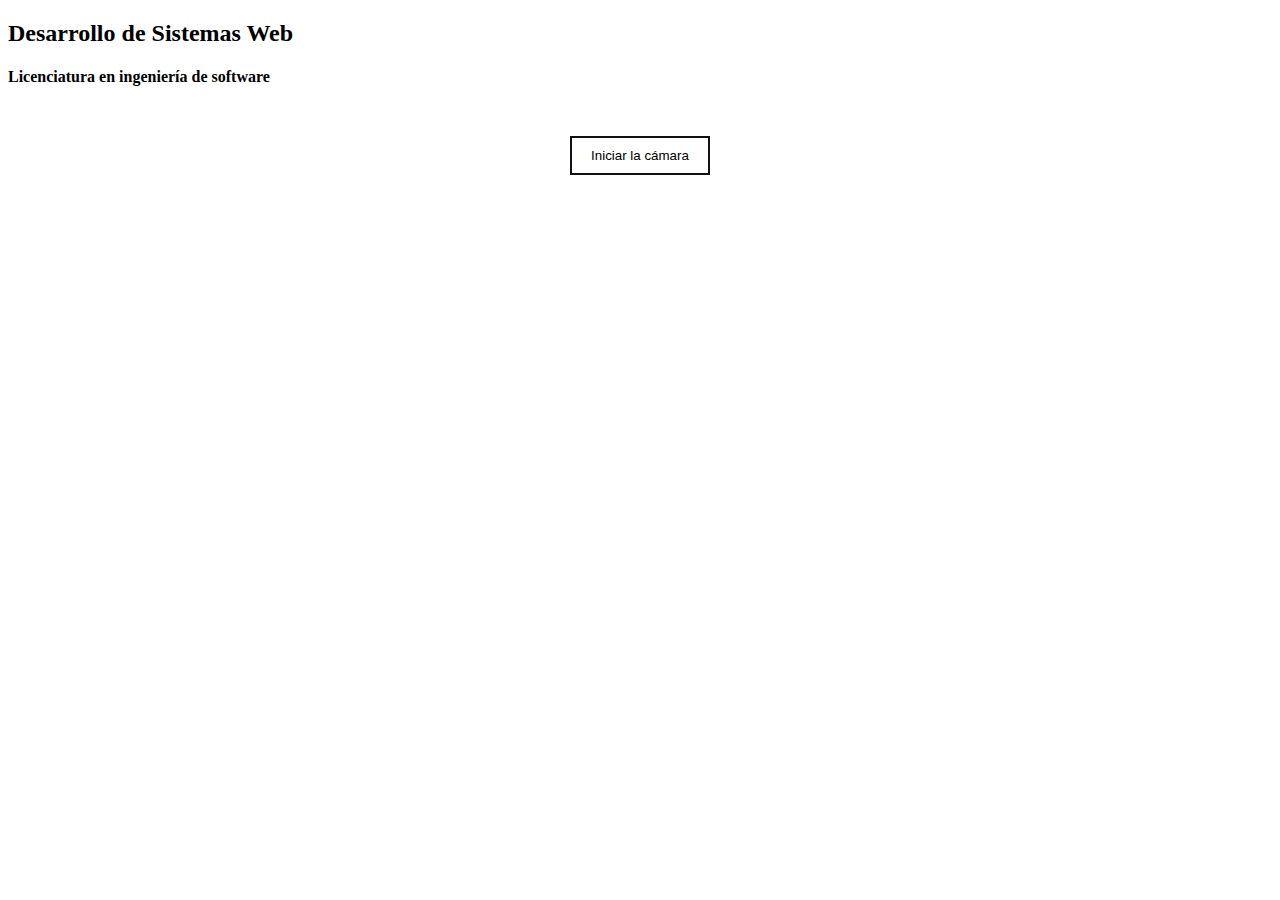
<file: camara/index.html>
<!DOCTYPE html>
<html lang="es">
<head>
    <meta charset="UTF-8">
    <meta name="viewport" content="width=device-width, initial-scale=1.0">
    <title>Dispositivos de E/S - Cámara</title>
    <link rel="icon" href="data:;base64,iVBORw0KGgo"/>
    <link rel="stylesheet" href="camara.css"/>
    <script defer src="camara.js"></script>
</head>

<body>
    <header>
        <h2>Desarrollo de Sistemas Web</h2>
        <h4>Licenciatura en ingeniería de software</h4>
    </header>

    <main role="main" class="pb-3">
        <button id="iniciar-camara">Iniciar la cámara</button>
        <video id="video" width="320" height="240" autoplay></video>
        <button id="clic-foto">Tomar foto</button>
        <div id="dataurl-container">
            <canvas id="canvas" width="320" height="240"></canvas>
            <div id="dataurl-header">Data URL de la imagen</div>
            <textarea id="dataurl" readonly></textarea>
            <button id="clic-azure">Subir a Azure</button>
            <div id="imgazure-url">Imagen en Azure</div>
            <img id="imgazure"/>
        </div>
    </main>
</body>

</html>
</file>
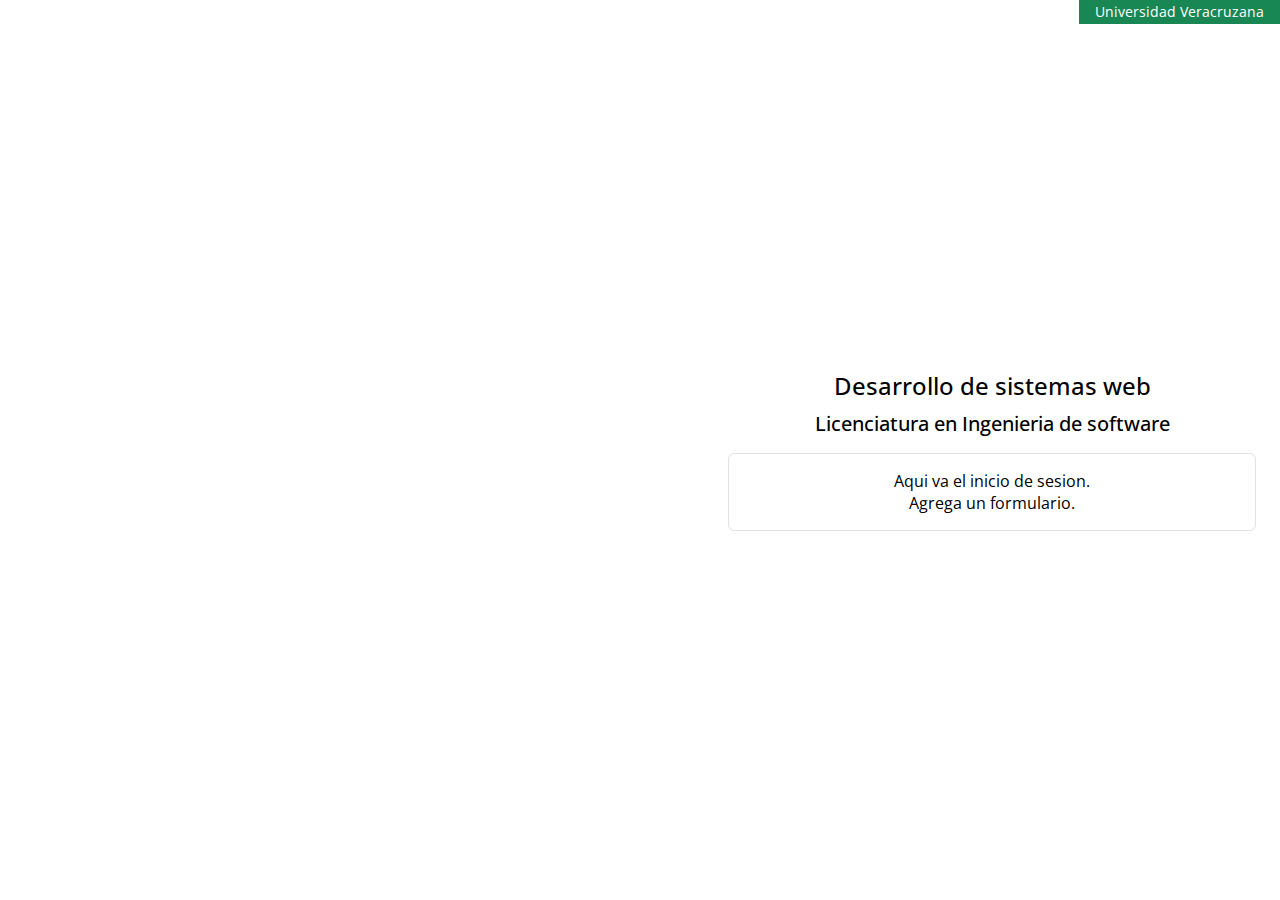
<file: css_login/index.html>
<!DOCTYPE html>
<html lang="en">
<head>
    <meta charset="UTF-8">
    <meta name="viewport" content="width=device-width, initial-scale=1.0">
    <title>Formulario con inicio de sesión</title>
    <link rel="stylesheet" href="estilos.css">
</head>
<body>
    <div class="header">
        <a href="https://www.uv.mx/" title="Abrir el sitio web de la Universidad Veracruzana">Universidad Veracruzana</a>
    </div>
    <div class="contenedor-grid">
        <div class="lado-izquierdo"></div>
        <div class="lado-derecho">
            <div class="contenedor-login">
                <h1 class="h3">Desarrollo de sistemas web</h1>
                <h2 class="h5">Licenciatura en Ingenieria de software</h2>
                <div class="card">
                    <p>Aqui va el inicio de sesion.</p>
                    <p>Agrega un formulario.</p>
                </div>
            </div>
        </div>
    </div>
</body>
</html>
</file>
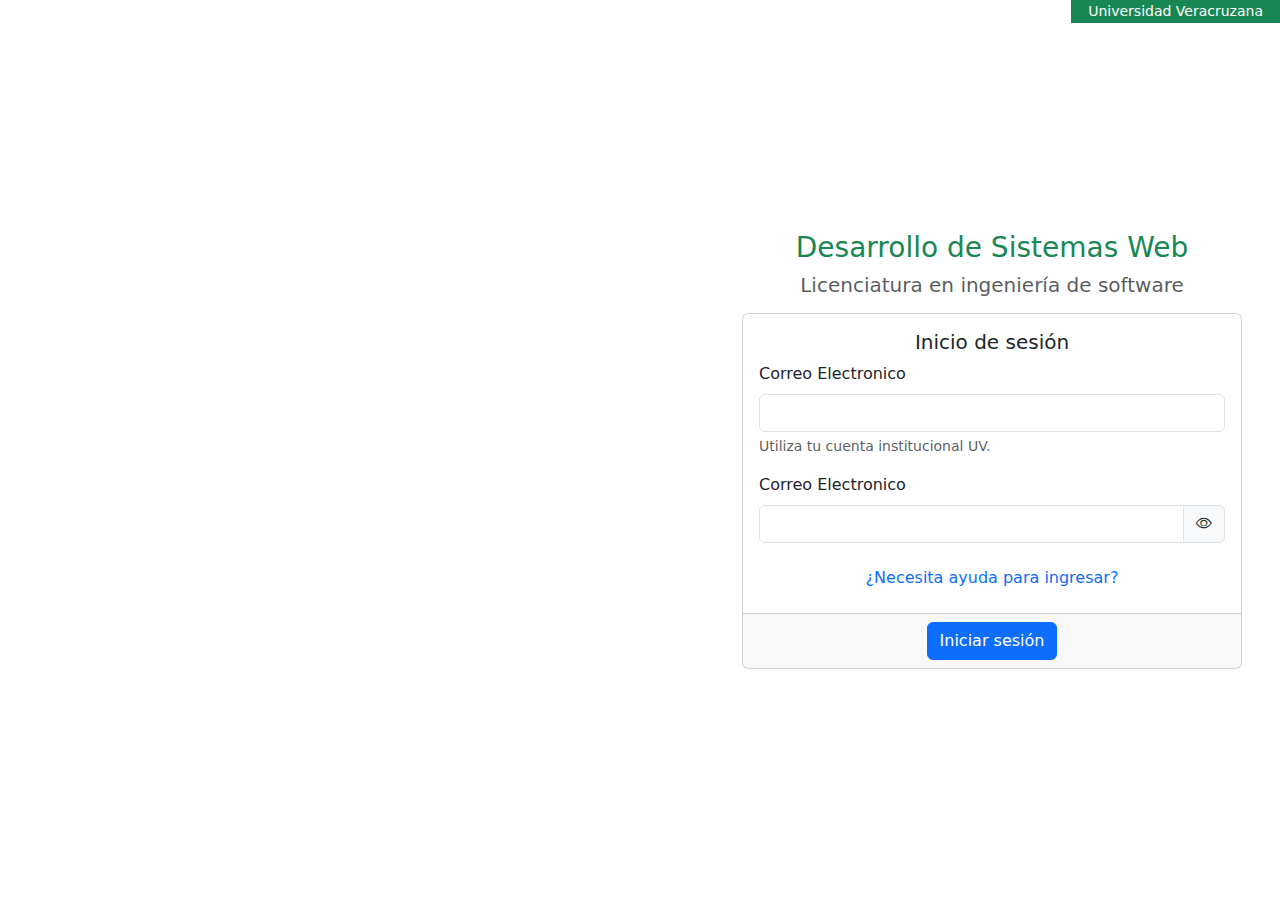
<file: css_login_pt2/index.html>
<!DOCTYPE html>
<html lang="en">
<head>
    <meta charset="UTF-8">
    <meta name="viewport" content="width=device-width, initial-scale=1.0">
    <title>Formulario con inicio de sesión</title>
    <link rel="stylesheet" href="estilos.css">
    <link rel="stylesheet" href="https://cdn.jsdelivr.net/npm/bootstrap@5.3.2/dist/css/bootstrap.min.css">
    <link rel="stylesheet" href="https://cdn.jsdelivr.net/npm/bootstrap-icons@1.11.1/font/bootstrap-icons.css">
    <link rel="preconnect" href="https://fonts.googleapis.com">
    <link rel="preconnect" href="https://fonts.gstatic.com" crossorigin>
    <link href="https://fonts.googleapis.com/css2?family=Open+Sans:ital,wght@0,300;0,400;0,500;0,600;0,700;0,800;1,300;1,400;1,500;1,600;1,700;1,800&family=Roboto:wght@400;500&display=swap" rel="stylesheet">
    <script defer src="https://cdn.jsdelivr.net/npm/bootstrap@5.3.2/dist/js/bootstrap.bundle.min.js"></script>
</head>
<body>
    <div class="header">
        <a href="https://www.uv.mx/" title="Abrir el sitio web de la Universidad Veracruzana" class="text-bg-success position-absolute top-0 end-0 btn btn-link btn-sm px-3 py-0 rounded-0 text-decoration-none">Universidad Veracruzana</a>
    </div>
    <div class="contenedor-grid">
        <div class="lado-izquierdo"></div>
        <div class="lado-derecho">
            <div class="contenedor-login mx-4">
                <h1 class="h3 text-center text-success">Desarrollo de Sistemas Web</h1>
                <h2 class="h5 text-center text-muted">Licenciatura en ingeniería de software</h2>
                <form>
                    <div class="card mx-auto mt-3">
                        <div class="card-body">
                            <h5 class="card-card-title text-center">Inicio de sesión</h5>
                            <div class="mb-3">
                                <label for="exampleInputEmail1" class="form-label">Correo Electronico</label>
                                <input type="email" class="form-control" id="exampleInputEmail1" aria-describedby="emailHelp">
                                <div class="form-text" id="emailHelp">Utiliza tu cuenta institucional UV.</div>
                            </div>
                            <div class="mb-3">
                                <label for="Password" class="form-label">Correo Electronico</label>
                                <div class="input-group mb-3">
                                    <input type="password" class="form-control" id="Password">
                                    <span class="input-group-text">
                                        <i class="bi bi-eye" id="togglePassword" style="cursor: pointer"></i>
                                    </span>
                                </div>
                            </div>

                            <script>
                                const password = document.querySelector('#Password');
                                document.querySelector('#togglePassword').addEventListener('click', function(event) {
                                    const type = password.getAttribute('type') == 'password' ? 'text' : 'password';
                                    password.setAttribute('type', type);
                                    if(type == 'password') {
                                        this.classList.remove('bi-eye-slash');
                                        this.classList.add('bi-eye');
                                    } 
                                    else {
                                        this.classList.remove('bi-eye');
                                        this.classList.add('bi-eye-slash');
                                    }
                                });
                            </script>

                            <div class="text-center">
                                <a class="btn btn-link text-decoration-none" data-bs-toggle="modal" data-bs-target="#modalAviso">¿Necesita ayuda para ingresar?</a>
                            </div>
                        </div>

                        <div class="card-footer text-center">
                            <button class="btn btn-primary" type="submit">Iniciar sesión</button>
                        </div>
                    </div>
                </form>
            </div>
        </div>
    </div>

    <!-- Modal -->
    <div class="modal fade" id="modalAviso" tabindex="-1" aria-labelledby="modalAvisoLabel" aria-hidden="true">
        <div class="modal-dialog modal-xl">
            <div class="modal-content">
                <div class="modal-header">
                    <h5 class="modal-title" id="modalAvisoLabel">¿Necesita ayuda para inicial?</h5>
                    <button type="button" class="btn-close" data-bs-dismiss="modal" aria-label="Close"></button>
                </div>
                <div class="modal-body">
                    <div class="container">
                        <h4 class="text-center mb-3">Verifique su cuenta institucional</h4>
                        <p>
                            En caso de presentar dificultades para acceder al sistema con la cuenta institucional, puede
                            restablecer la contraseña en el siguiente enlace:
                            <a href="https://dsia.uv.mx/CamCont/" class="text-decoration-none" target="_blank">Restablecer contraseña</a>
                        </p>
                        <p>
                            También puede solicitar apoyo a los encargados de cada región los cuales se listan a continuación:
                        </p>
                        <ul class="nav nav-tabs" id="myTab" role="tablist">
                            <li class="nav-item" role="presentation">
                                <button class="nav-link active" id="xalapa-tab" data-bs-toggle="tab" data-bs-target="#xalapa-tab-pane" type="button" role="tab" aria-controls="xalapa-tab-pane" aria-selected="true">Xalapa</button>
                            </li>
                            <li class="nav-item" role="presentation">
                                <button class="nav-link" id="veracruz-tab" data-bs-toggle="tab" data-bs-target="#veracruz-tab-pane" type="button" role="tab" aria-controls="veracruz-tab-pane" aria-selected="false">Veracruz</button>
                            </li>
                            <li class="nav-item" role="presentation">
                                <button class="nav-link" id="orizaba-tab" data-bs-toggle="tab" data-bs-target="#orizaba-tab-pane" type="button" role="tab" aria-controls="orizaba-tab-pane" aria-selected="false">Orizaba</button>
                            </li>
                            <li class="nav-item" role="presentation">
                                <button class="nav-link" id="poza-tab" data-bs-toggle="tab" data-bs-target="#poza-tab-pane" type="button" role="tab" aria-controls="poza-tab-pane" aria-selected="false">Poza Rica</button>
                            </li>
                            <li class="nav-item" role="presentation">
                                <button class="nav-link" id="coatza-tab" data-bs-toggle="tab" data-bs-target="#coatza-tab-pane" type="button" role="tab" aria-controls="coatza-tab-pane" aria-selected="false">Coatzacoalcos</button>
                            </li>
                        </ul>
                        <div class="tab-content border border-top-0 p-3" id="myTabContent">
                            <div class="tab-pane fade show active" id="xalapa-tab-pane" role="tabpane" aria-labelledby="home-tab" tabindex="0">
                                Xalapa<br>
                                Departamento de Servicios Informáticos de Red<br>
                                Lomas del Estadio s/n Edificio "E" 2do Piso C.P.91090<br>
                                Xalapa, Veracruz, México<br>
                                Tel: (228) 842-17-90<br>
                                Conmutador: (228) 842-17-00, 842-27-00<br>
                                Extensión: 11542, 11001<br>
                                Correo: depserv@uv.mx<br>
                            </div>
                            <div class="tab-pane fade" id="veracruz-tab-pane" role="tabpane" aria-labelledby="veracruz-tab" tabindex="0">
                                Veracruz<br>
                                Lic. Uriel Heriberto Lomelí Dorantes<br>
                                Av. Ruiz Cortines y Juan Pablo II. Edificio USBI Piso 2 Col. Fracc. Costa Verde C.P. 94294<br>
                                Boca Del Río, Veracruz, México<br>
                                Conmutador: (229) 775-20-00<br>
                                Extensión: 22115<br>
                                Correo: hlomeli@uv.mx<br>
                            </div>
                            <div class="tab-pane fade" id="orizaba-tab-pane" role="tabpane" aria-labelledby="orizaba-tab" tabindex="0">
                                Orizaba<br>
                                Lic. Elí Centeotl Hernández Hernández<br>
                                Poniente 7 1383 Col. Centro C.P. 94300<br>
                                Orizaba, Veracruz, México<br>
                                Tel: (272) 725-94-17<br>
                                Conmutador: (272) 726-30-66<br>
                                Extensión: 33203, 33205<br>
                                Correo: elichernandez@uv.mx<br>
                            </div>
                            <div class="tab-pane fade" id="poza-tab-pane" role="tabpane" aria-labelledby="poza-tab" tabindex="0">
                                Poza Rica - Tuxpan<br>
                                Mtro. Antonio Robles Guerra<br>
                                Blvrd. Ruiz Cortines Entre Justo Sierra Y Cedro 306 Col. Obras Sociales C.P. 93240<br>
                                Poza Rica, Veracruz, México<br>
                                Tel: (782) 822-58-78<br>
                                Conmutador: (782) 824-15-40<br>
                                Extensión: 41120<br>
                                Correo: arobles@uv.mx<br>
                            </div>
                            <div class="tab-pane fade" id="coatza-tab-pane" role="tabpane" aria-labelledby="coatza-tab" tabindex="0">
                                Coatzacoalcos - Minatitlán<br>
                                Mtro. Edgar Martínez<br>
                                Av. Universidad Veracruzana Km 7.5 Edificio USBI Col. Santa Isabel 1A. Etapa C.P. 96538<br>
                                Coatzacoalcos, Veracruz, México<br>
                                Tel: (921) 211-57-24<br>
                                Conmutador: (921) 211-57-00, ext. 51215<br>
                                Fax: (921) 211-57-05<br>
                                Correo: edgmartinez@uv.mx<br>
                            </div>
                        </div>
                    </div>
                    <div class="container mt-3">
                        <h4 class="text-center mb-3">Información de contacto</h4>
                        <p>
                            Si desea solicitar mayor información a la Contraloria General, puede dirigirse a los siguientes contactos:
                        </p>
                        <div class="table-responsive">
                            <table class="table table-bordered">
                                <thead class="table-light">
                                    <tr>
                                        <th>Nombre</th>
                                        <th>E-mail</th>
                                        <th>Extensión</th>
                                    </tr>
                                </thead>
                                <tbody>
                                    <tr>
                                        <td>Mtro. Guillermo Vera Amaro</td>
                                        <td>gvera@uv.mx</td>
                                        <td>11533</td>
                                    </tr>
                                </tbody>
                            </table>
                        </div>
                    </div>
                </div>

                <div class="modal-footer">
                    <button type="button" class="btn btn-secondary" data-bs-dismiss="modal">Cerrar</button>
                </div>
            </div>
        </div>
    </div>
</body>
</html>
</file>
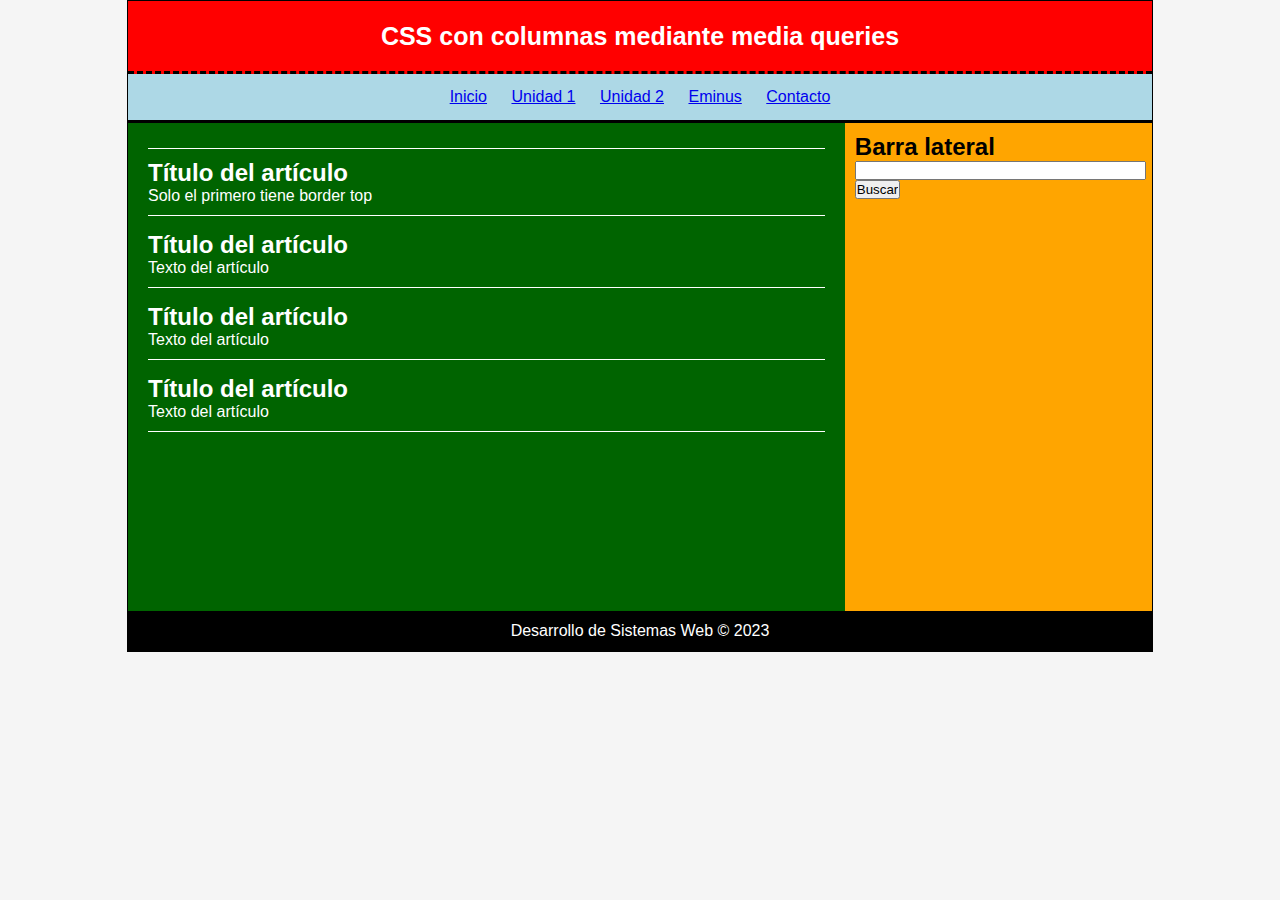
<file: grid_columns/index.html>
<!DOCTYPE html>
<html lang="es">

<head>
    <meta charset="UTF-8">
    <meta name="viewport" content="width=device-width, initial-scale=1.0">
    <link href="css/styles.css" rel="stylesheet" type="text/css" />
    <title>Columnas con media queries - CSS</title>
</head>

<body>
    <div id="container">
        <div class="header">
            <h1>CSS con columnas mediante media queries</h1>
        </div>
        <!-- Menú superior -->
        <div class="nav">
            <ul>
                <li>
                    <a href="index.html">Inicio</a>
                </li>
                <li>
                    <a href="index.html">Unidad 1</a>
                </li>
                <li>
                    <a href="index.html">Unidad 2</a>
                </li>
                <li>
                    <a href="index.html">Eminus</a>
                </li>
                <li>
                    <a href="index.html">Contacto</a>
                </li>
            </ul>
        </div>
        <!-- Contenido -->
        <div class="content">
            <div class="article">
                <h2>Título del artículo</h2>
                <p>Solo el primero tiene border top</p>
            </div>
            <div class="article">
                <h2>Título del artículo</h2>
                <p>Texto del artículo</p>
            </div>
            <div class="article">
                <h2>Título del artículo</h2>
                <p>Texto del artículo</p>
            </div>
            <div class="article">
                <h2>Título del artículo</h2>
                <p>Texto del artículo</p>
            </div>
        </div>
        <!-- Barra lateral -->
        <div class="aside">
            <h2>Barra lateral</h2>
            <form action="">
                <input type="text" name="busqueda" id="busqueda">
                <input type="submit" value="Buscar">
            </form>
        </div>
        <!-- Pie -->
        <div class="footer">
            Desarrollo de Sistemas Web &copy; 2023
        </div>
    </div>
</body>
</html>
</file>
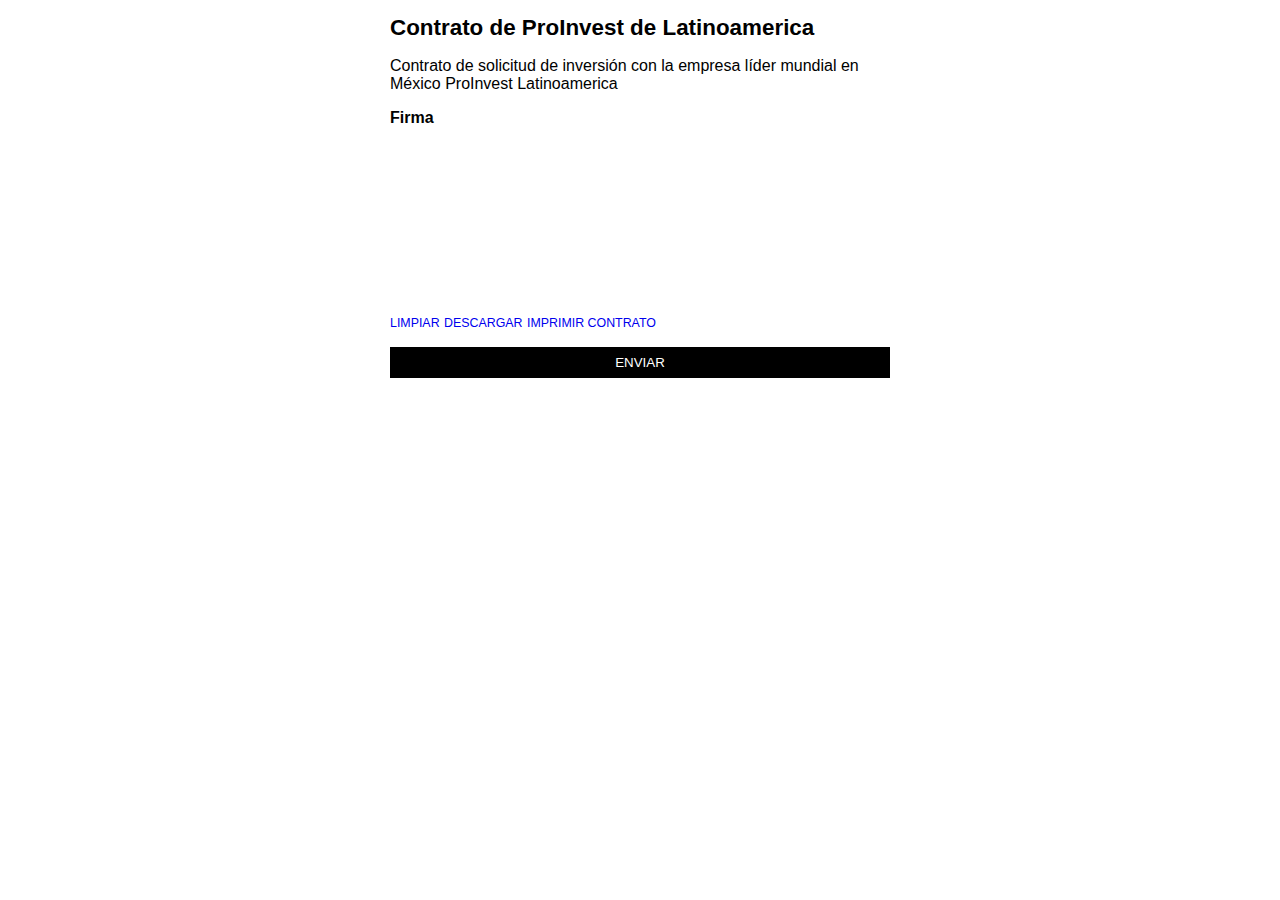
<file: js-firma/index.html>
<!DOCTYPE html>
<html lang="en">
<head>
    <meta charset="UTF-8">
    <meta name="viewport" content="width=device-width, initial-scale=1.0">
    <title>Captura de firma</title>
    <link rel="stylesheet" href="estilos.css">
    <script defer src="firma.js"></script>
</head>
<body>
    <form action="" class="firma-pad-form" method="post">
        <h1>Contrato de ProInvest de Latinoamerica</h1>
        <p>Contrato de solicitud de inversión con la empresa líder mundial en México ProInvest Latinoamerica</p>
        
        <p><strong>Firma</strong></p>

        <div class="firma-pad-contenedor texto-centrado">
            <canvas class="firma-pad"></canvas>
        </div>

        <p>
            <a href="#" class="boton-limpiar boton-accion">Limpiar</a>
            <a href="#" class="boton-imagen boton-accion">Descargar</a>
            <a href="#" class="boton-contrato boton-accion">Imprimir contrato</a>
        </p>

        <button class="boton-enviar" type="submit">ENVIAR</button>
        <div class="firma-resultado-contenedor texto-centrado"></div>
    </form>
</body>
</html>
</file>
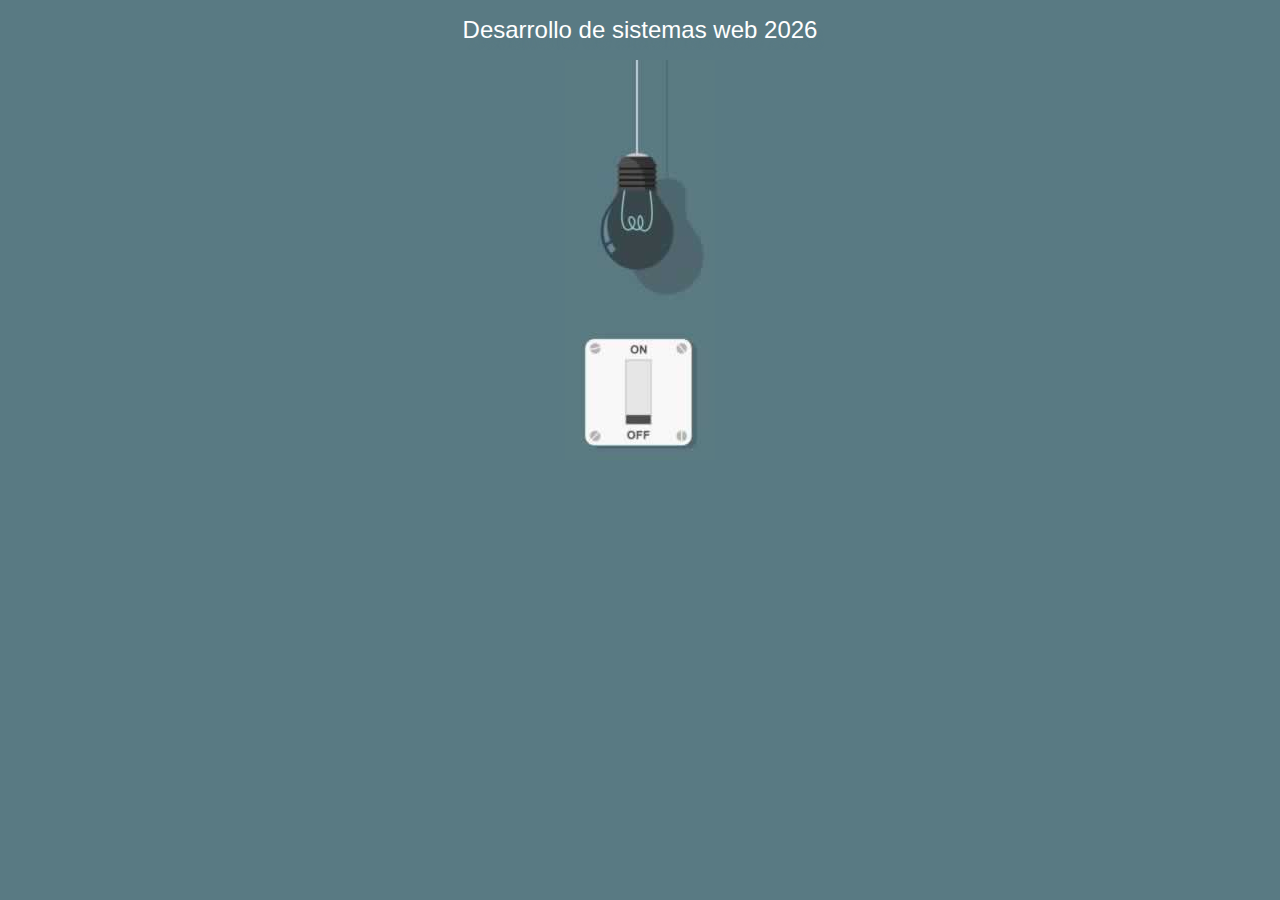
<file: js-foco-version1/index.html>
<!DOCTYPE html>
<html lang="en">
<head>
    <meta charset="UTF-8">
    <meta name="viewport" content="width=device-width, initial-scale=1.0">
    <title>foco en la Web</title>
    <link rel="stylesheet" href="estilos.css">
    <script src="foco.js"></script>
</head>
<body>
    
</body>
</html>
</file>
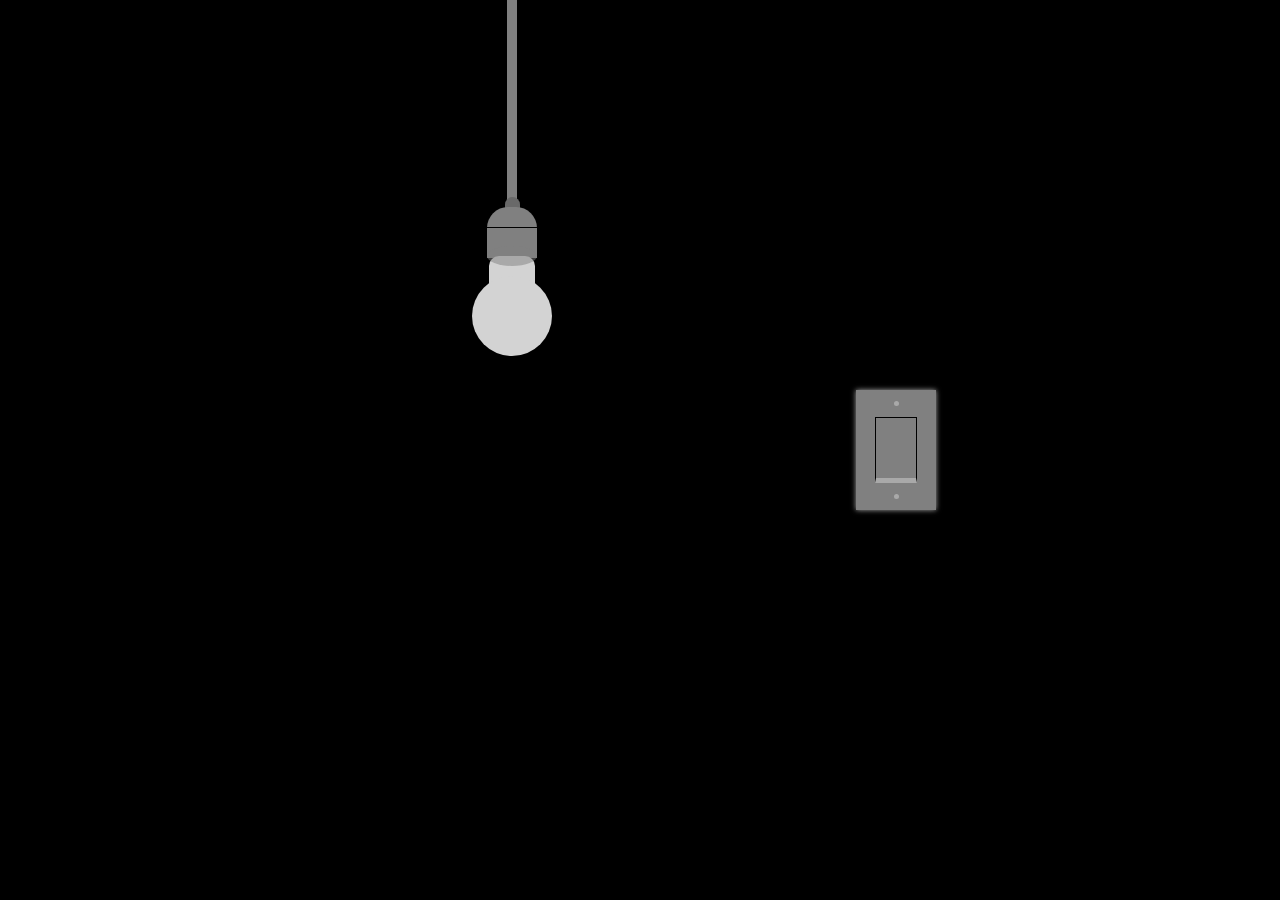
<file: js-foco-version2/index.html>
<!DOCTYPE html>
<html lang="es">
<head>
    <meta charset="UTF-8">
    <meta name="viewport" content="width=device-width, initial-scale=1.0">
    <title>Un foco en la web</title>
    <link rel="stylesheet" href="estilos.css">
    <script defer src="foco.js"></script>
</head>

<body>
    <div class="foco-contenedor">
        <div class="cable"></div>
        <div class="cable-conexion"></div>
        <div class="socket-arriba"></div>
        <div class="socket-abajo"></div>
        <div class="socket-fondo"></div>
        <div class="foco-arriba"></div>
        <div class="foco-abajo"></div>
    </div>
    <div class="switch-contenedor">
        <div class="switch-tapa">
            <div class="tornillo"></div>
            <div class="switch"></div>
            <div class="tornillo"></div>
        </div>
    </div>
</body>
</html>
</file>
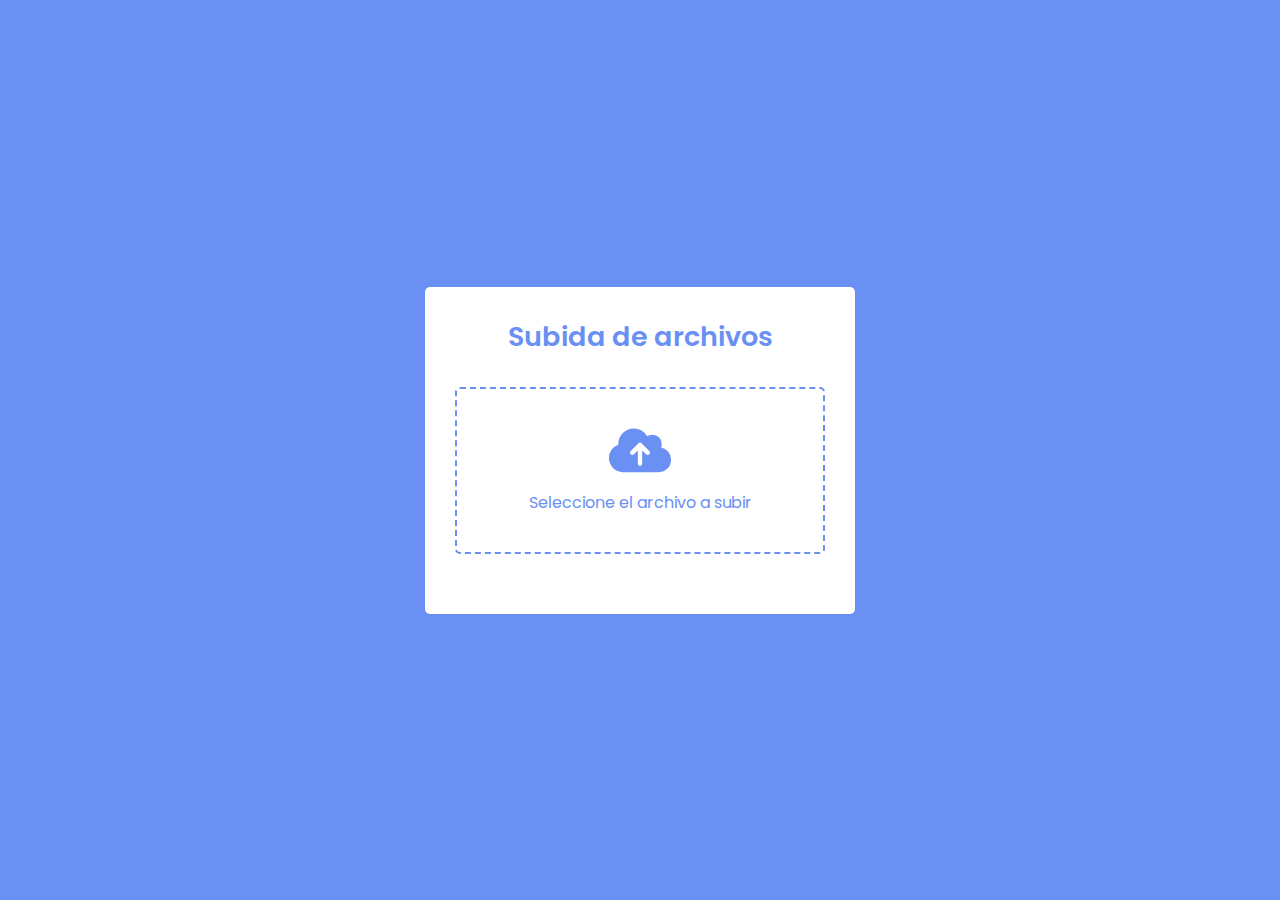
<file: js-upload/index.html>
<!DOCTYPE html>
<html lang="en">
<head>
    <meta charset="UTF-8">
    <meta name="viewport" content="width=device-width, initial-scale=1.0">
    <title>Subida de archivos con barra de progreso</title>
    <link rel="stylesheet" href="estilos.css">
    <link rel="stylesheet" href="https://cdnjs.cloudflare.com/ajax/libs/font-awesome/6.4.2/css/all.min.css">
    <script defer src="upload.js"></script>
</head>
<body>
    <div class="wrapper">
        <div class="header">Subida de archivos</div>
        <form action="">
            <input type="file" name="file" class="file-input" hidden>
            <i class="fas fa-cloud-upload-alt"></i>
            <p>Seleccione el archivo a subir</p>
        </form>
        <div class="progreso-area"></div>
        <div class="subido-area"></div>
    </div>
</body>
</html>
</file>
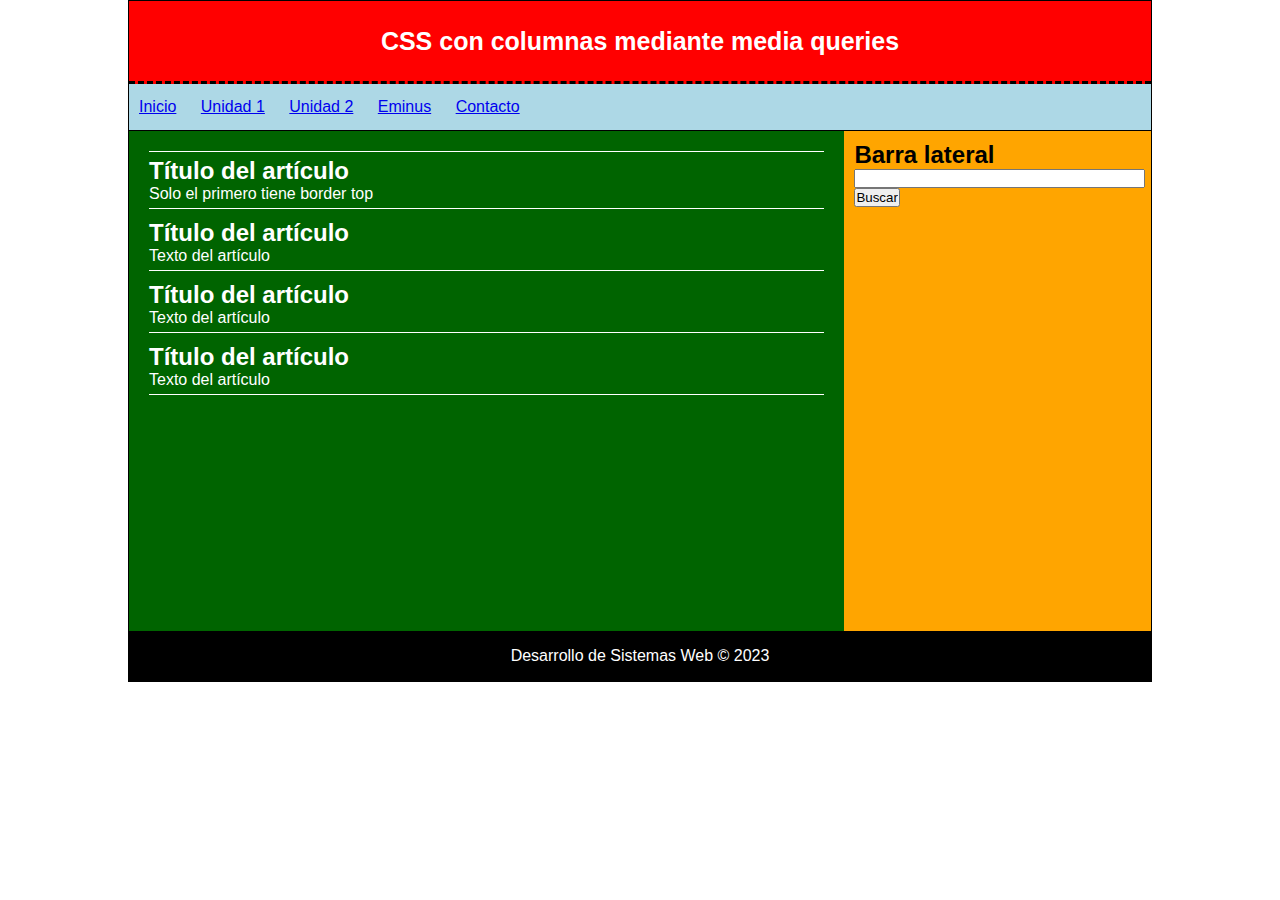
<file: practica_1/index.html>
<!DOCTYPE html>
<html lang="es">

<head>
    <meta charset="UTF-8">
    <meta name="viewport" content="width=device-width, initial-scale=1.0">
    <link href="css/styles.css" rel="stylesheet" type="text/css"/>
    <title>Columnas con media queries - CSS</title>
</head>

<body>
    <div id="container">
        <div class="header">
            <h1>CSS con columnas mediante media queries</h1>
        </div>
        <!-- Menú superior -->
        <div class="nav">
            <ul>
                <li>
                    <a href="index.html">Inicio</a>
                </li>
                <li>
                    <a href="index.html">Unidad 1</a>
                </li>
                <li>
                    <a href="index.html">Unidad 2</a>
                </li>
                <li>
                    <a href="index.html">Eminus</a>
                </li>
                <li>
                    <a href="index.html">Contacto</a>
                </li>
            </ul>
        </div>
        <div class="clearfix"></div>
        <!-- Contenido -->
        <div class="content">
            <div class="article">
                <h2>Título del artículo</h2>
                <p>Solo el primero tiene border top</p>
            </div>
            <div class="article">
                <h2>Título del artículo</h2>
                <p>Texto del artículo</p>
            </div>
            <div class="article">
                <h2>Título del artículo</h2>
                <p>Texto del artículo</p>
            </div>
            <div class="article">
                <h2>Título del artículo</h2>
                <p>Texto del artículo</p>
            </div>
        </div>
        <!-- Barra lateral -->
        <div class="aside">
            <h2>Barra lateral</h2>
            <form action="">
                <input type="text" name="busqueda" id="busqueda">
                <input type="submit" value="Buscar">
            </form>
        </div>
        <div class="clearfix"></div>
        <!-- Pie -->
        <div class="footer">
            Desarrollo de Sistemas Web &copy; 2023
        </div>
    </div>
</body>

</html>
</file>
<file: camara/camara.css>
button {
    display: block;
    width: 140px;
    padding: 10px;
    margin: 20px auto;
    border: 2px solid #111111;
    cursor: pointer;
    background-color: white;
}

#iniciar-camara {
    margin-top: 50px;
}

#clic-foto {
    display: none;
}

#video {
    display: none;
    margin: 50px auto 0 auto;
}

#canvas {
    display: block;
    margin: 0 auto 20px auto;
}

#dataurl-container {
    display: none;
    text-align: center;
}

#dataurl-header {
    text-align: center;
    font-size: 15px;
}

#dataurl {
    display: block;
    height: 100px;
    width: 320px;
    margin: 10px auto;
    resize: none;
    outline: none;
    border: 1px solid #111111;
    padding: 5px;
    font-size: 13px;
    box-sizing: border-box;
}

#imgazure {
    height: 240px;
    width: 320px;
}
</file>
<file: css_login/estilos.css>
@import url('https://fonts.googleapis.com/css2?family=Open+Sans:ital,wght@0,300;0,400;0,500;0,600;0,700;0,800;1,300;1,400;1,500;1,600;1,700;1,800&display=swap');

* {
    margin: 0;
    padding: 0;
}

body {
    font-family: 'Open Sans', sans-serif;
}

.header a {
    position: absolute;
    top: 0;
    right: 0;
    padding: 0.15rem 1rem;
    color: white;
    background-color: #198754;
    display: inline-block;
    text-decoration: none;
    font-size: 0.875rem;
}

.contenedor-grid {
    display: grid;
    grid-template-columns: auto 45%;
}

.lado-izquierdo {
    background-repeat: no-repeat;
    background-size: cover;
    background-image: url('https://lumen.uv.mx/resources/files/images/2023/10/10/9083/2e8388e1-8360-4d1e-8231-6f6168a20ec2.jpg');
    height: 100vh;
    min-height: 500px;
}

.lado-derecho {
    display: grid;
    place-content: center stretch;
}

.contenedor-login {
    margin: 0 1.5rem;
}

.h3, .h5 {
    text-align: center;
    font-weight: 500;
    margin-bottom: 0.5rem;
}

.h3 {
    font-size: 1.5rem;
}

.h5 {
    font-size: 1.25rem;
}

.card {
    border: 1px solid #dee2e6;
    border-radius: 0.375rem;
    max-width: 500px;
    text-align: center;
    padding: 1rem;
    margin: 1rem auto 0;
}

@media (max-width: 768px) {
    .lado-izquierdo {
        display: none;
    }

    .lado-derecho {
        margin-top: 50px;
        grid-column: 1 / span 2;
    }
}
</file>
<file: css_login_pt2/estilos.css>
body {
    font-family: 'Roboto', sans-serif;
}

.contenedor-grid {
    display: grid;
    grid-template-columns: auto 45%;
}

.lado-izquierdo {
    background-repeat: no-repeat;
    background-size: cover;
    background-image: url('https://lumen.uv.mx/resources/files/images/2023/10/10/9083/2e8388e1-8360-4d1e-8231-6f6168a20ec2.jpg');
    height: 100vh;
    min-height: 500px;
}

.lado-derecho {
    display: grid;
    place-content: center stretch;
}

.lado-derecho .card {
    max-width: 500px;
}

@media (max-width: 768px) {
    .lado-izquierdo {
        display: none;
    }

    .lado-derecho {
        margin-top: 50px;
        grid-column: 1 / span 2;
    }
}
</file>
<file: grid_columns/css/styles.css>
* {
    margin: 0;
    padding: 0;
}

body {
    background-color: whitesmoke;
    font-family: Arial, Helvetica, sans-serif;
}

#container {
    display: grid;
    width: 80%;
    min-height: 650px;
    margin: 0 auto;
    border: 1px solid black;
    grid-template-columns: 70% auto;
    grid-template-rows: max-content max-content 75% minmax(5%, auto);
}

.header {
    display: grid;
    grid-column: 1 / span 2;
    min-height: calc(80px - 10px);
    padding: 0 10px;
    background-color: red;
    color: white;
    text-align: center;
    place-content: center;
    border-bottom: 3px dashed black;
}

.header h1 {
    width: 100%;
    font-size: 25px;
    white-space: nowrap;
    overflow: hidden;
    text-overflow: ellipsis;
}

.nav {
    background-color: lightblue;
    border-bottom: 3px solid black;
    overflow: hidden;
    grid-column: 1/3;
    display: grid;
    place-items: center;
}

.nav ul li {
    display: inline-block;
    padding: 14px 10px;
}

.content {
    background-color: darkgreen;
    padding: 10px 20px 0 20px;
    min-height: 80%;
}

.aside {
    background-color: orange;
    padding: 10px 10px 0 10px;
    grid-column: 2;
}

#busqueda {
    width: 100%;
}

.article {
    color: white;
    border-bottom: 1px solid white;
    padding-bottom: 10px;
    margin: 15px 0;
}

.article:first-child {
    border-top: 1px solid white;
    padding-top: 10px;
}

.footer {
    display: grid;
    grid-column: 1 / span 2;
    min-height: auto;
    place-content: center;
    background-color: black;
    text-align: center;
    color: white;
}

@media screen and (max-width: 992px) {
    .header {
        font-size: 70%;
    }

    .aside {
        font-size: 70%;
    }
}

@media screen and (max-width: 768px) {
    #container {
        width: calc(100% - 2px);
    }
}

@media screen and (max-width: 576px) {
    #container {
        grid-template-columns: 60% auto;
    }

    .nav {
        font-size: 90%;
    }

    .nav ul li {
        line-height: normal;
    }

    .content {
        font-size: 70%;
    }

    .aside {
        font-size: 70%;
    }
}
</file>
<file: js-firma/estilos.css>
:root {
    --color-primario: #000;
    --color-secundario: blue;
}

body {
    font-family: Arial, Helvetica, sans-serif;
    overscroll-behavior: none;
}

h1 {
    font-size: 1.4rem;
}

.texto-centrado {
    text-align: center;
}

.firma-pad-form {
    max-width: 500px;
    margin: 0 auto;
}

.firma-pod {
    cursor: url(images/pluma.png) 0 30, pointer;
    border: 2px solid var(--color-primario);
    border-radius: 4px;
    -webkit-tap-highlight-color: rgba(255, 255, 255, 0);
}

.firma-imagen {
    margin-top: 2rem;
    border: 1px solid var(--color-primario);
    border-radius: 4px;
}

.boton-accion {
    width: 100%;
    text-transform: uppercase;
    font-size: 0.775rem;
    text-decoration: none;
}

.boton-enviar {
    width: 100%;
    background-color: var(--color-primario);
    border: none;
    padding: 0.5rem 1rem;
    color: white;
    cursor: pointer;
}
</file>
<file: js-foco-version1/estilos.css>
body {
    text-align: center;
}

.titulo {
    font-family: 'Segoe UI', Tahoma, Geneva, Verdana, sans-serif;
    font-weight: 400;
    font-size: 1.50rem;
    color: white;
    text-shadow: 5px 10px 2px #597A83;
}

.luz {
    background-color: #7A9BA4;
}

.oscuridad {
    background-color: #597A83;
}

.foco {
    width: 100%;
    max-width: 150px;
    height: auto;
    cursor: pointer;
}
</file>
<file: js-foco-version2/estilos.css>
body {
    margin: 0;
    padding: 0;
    height: 100vh;
    background-color: black;
    display: flex;
    justify-content: center; 
}

.switch-contenedor {
    width: 20%;
    height: 100vh;
    display: flex;
    justify-content: center;
    align-items: center;
}

.switch-tapa {
    background-color: gray;
    height: 120px;
    width: 80px;
    box-shadow: 0 0 5px darkgray;
    display: flex;
    justify-content: space-evenly;
    flex-direction: column;
    align-items: center;
}

.tornillo {
    width: 5px;
    height: 5px;
    border-radius: 50%;
    background-color: darkgray;
}

.switch {
    width: 50%;
    height: 50%;
    background-color: linear-gradient(darkgray, grey);
    border-top: 1px solid black;
    border-left: 1px solid black;
    border-right: 1px solid black;
    border-bottom: 5px solid darkgray;
    cursor: pointer;
}

.on {
    background-color: linear-gradient(gray, darkgray);
    border-top: 5px solid darkgray;
    border-bottom: 1px solid black;
}

.foco-contenedor {
    height: 100vh;
    width: 40%;
}

.cable {
    height: 200px;
    width: 10px;
    background-color: gray;
    margin: 0 auto;
}

.cable-conexion {
    width: 15px;
    height: 15px;
    background-color: dimgray;
    margin: 0 auto;
    border-top-left-radius: 10px;
    border-top-right-radius: 10px;
    margin-top: -3px;
}

.socket-arriba {
    height: 20px;
    width: 50px;
    background-color: gray;
    margin: 0 auto;
    border-top-left-radius: 40px;
    border-top-right-radius: 40px;
    margin-top: -5px;
    border-bottom: 1px solid black;
}

.socket-abajo {
    width: 50px;
    height: 30px;
    background-color: gray;
    margin: 0 auto;
}

.socket-fondo {
    width: 50px;
    height: 20px;
    background-color: grey;
    margin: 0 auto;
    opacity: 0.5;
    border-radius: 50%;
    margin-top: -12px;
}

.foco-arriba {
    height: 30px;
    width: 46px;
    background-color: lightgray;
    margin: 0 auto;
    margin-top: -10px;
    border-top-left-radius: 10px;
    border-top-right-radius: 10px;
}

.foco-abajo {
    height: 80px;
    width: 80px;
    background-color: lightgray;
    margin: 0 auto;
    border-radius: 50%;
    margin-top: -10px;
}

.focoOn {
    background-color: lightyellow;
    box-shadow: 0 10px 100px 10px lightyellow;
}
</file>
<file: js-upload/estilos.css>
@import url('https://fonts.googleapis.com/css2?family=Poppins:wght@400;500;600&display=swap');

* {
    margin: 0;
    padding: 0;
    box-sizing: border-box;
    font-family: 'Poppins', sans-serif;
}

body {
    display: flex;
    align-items: center;
    justify-content: center;
    min-height: 100vh;
    background-color: #6990f2;
}

.wrapper {
    width: 430px;
    padding: 30px;
    background-color: #fff;
    border-radius: 5px;
}

.wrapper .header {
    color: #6990f2;
    font-size: 27px;
    font-weight: 600;
    text-align: center;
}

.wrapper form {
    height: 167px;
    display: flex;
    margin: 30px 0;
    cursor: pointer;
    align-items: center;
    justify-content: center;
    flex-direction: column;
    border-radius: 5px;
    border: 2px dashed #6990f2;
}

form :where(i, p) {
    color: #6990f2;
}

form i {
    font-size: 50px;
}

form p {
    font-size: 16px;
    margin-top: 15px;
}

.row {
    background-color: #e9f0ff;
    margin-bottom: 10px;
    list-style: none;
    padding: 15px 20px;
    border-radius: 5px;
    display: flex;
    align-items: center;
    justify-content: space-between;
}

.row i {
    font-size: 30px;
    color: #6990f2;
}

div .detalles span {
    font-size: 14px;
}

.progreso-area .row .contenido {
    width: 100%;
    margin-left: 15px;
}

.progreso-area .detalles {
    display: flex;
    align-items: center;
    margin-bottom: 7px;
    justify-content: space-between;
}

.progreso-area .progreso-bar {
    height: 6px;
    width: 100%;
    background-color: #fff;
    margin-bottom: 4px;
    border-radius: 30px;
}

.progreso-bar .progreso {
    height: 100%;
    width: 0;
    background-color: #6990f2;
    border-radius: inherit;
}

.subido-area {
    max-height: 230px;
    overflow-y: scroll;
}

.subido-area.onprogress {
    max-height: 150px;
}

.subido-area::-webkit-scrollbar {
    width: 0;
}

.subido-area .row .contenido {
    display: flex;
    align-items: center;
}

.subido-area .row .detalle {
    display: flex;
    margin-left: 15px;
    flex-direction: column;
}

.subido-area .detalle .size {
    font-size: 11px;
    color: #404040;
}

.subido-area .fa-check {
    color: #6990f2;
    font-size: 16px;
}

.subido-area i.fa-file-alt {
    margin-right: 15px;
}
</file>
<file: practica_1/css/styles.css>
* {
    margin: 0;
    padding: 0;
}

#container {
    width: 80%;
    min-width: 80px;
    margin: auto;
    font-family: Arial, Helvetica, sans-serif;
    box-sizing: border-box;
    border: 1px solid black;
}

.header {
    height: 80px;
    padding: 0 20px;
    background-color: red;
    color: white;
    text-align: center;
    border-bottom: 3px dashed black;
}

.header h1 {
    line-height: 80px;
    font-size: 25px;
}

.nav {
    background-color: lightblue;
    border-bottom: 1px solid black;
}

.nav ul li {
    display: inline-block;
    padding: 14px 10px;
}

.content {
    background-color: darkgreen;
    padding: 20px 20px;
    width: 70%;
    min-height: 500px;
    box-sizing: border-box;
    float: left;
}

.aside {
    background-color: orange;
    width: 30%;
    min-height: 500px;
    padding: 10px 10px 0 10px;
    box-sizing: border-box;
    float: right;
}

#busqueda {
    width: 100%;
}

.clearfix {
    clear: both;
}

.article {
    color: white;
    border-bottom: 1px solid white;
    padding: 5px 0;
    margin-bottom: 5px;
}

.article:first-child {
    border-top: 1px solid white;
}

.footer {
    height: 50px;
    background-color: black;
    color: white;
    text-align: center;
    line-height: 50px;
}

@media screen and (max-width: 992px) {
    .header {
        font-size: 70%;
    }

    .aside {
        font-size: 70%;
    }
}

@media screen and (max-width: 768px) {
    #container {
        width: 100%;
    }
}

@media screen and (max-width: 576px) {
    .header {
        font-size: 70%;
    }

    .header h1 {
        max-width: 500px;
        margin: auto;
        white-space: nowrap;
        overflow: hidden;
        text-overflow: ellipsis;
    }

    .nav {
        font-size: 90%;
    }

    .nav ul li {
        line-height: normal;
    }

    .content {
        width: 60%;
        font-size: 70%;
    }

    .aside {
        width: 40%;
    }

    .aside h2 {
        max-width: 100px;
        white-space: nowrap;
        overflow: hidden;
        text-overflow: ellipsis;
    }
}

@media screen and (max-width: 360px) {
    .footer {
        font-size: 70%;
    }
}
</file>
